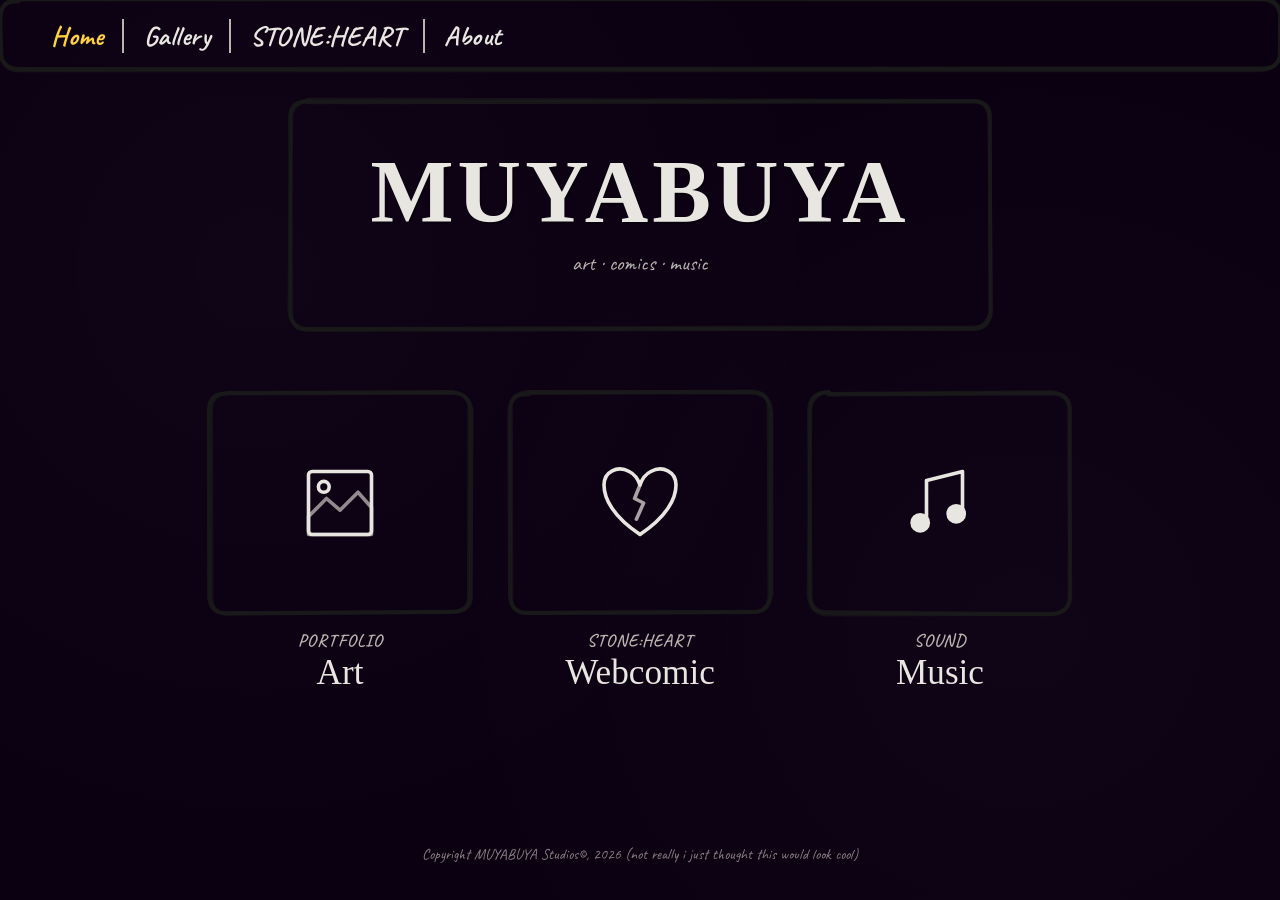
<file: index.html>
<!DOCTYPE html>
<html lang="en">
<head>
  <meta charset="UTF-8">
  <meta name="viewport" content="width=device-width, initial-scale=1.0">
  <title>MUYABUYA</title>
  <link rel="stylesheet" href="css/style.css">
</head>
<body>

  <nav class="site-nav sketch-border">
    <a href="index.html" class="nav-link active">Home</a>
    <a href="portfolio/index.html" class="nav-link">Gallery</a>
    <a href="stone-heart/index.html" class="nav-link">STONE:HEART</a>
    <a href="about.html" class="nav-link">About</a>
  </nav>

  <div class="hero-wrap">
    <div class="hero-card sketch-border">
      <div class="content">
        <h1>MUYABUYA</h1>
        <p class="tagline">art &middot; comics &middot; music</p>
      </div>
    </div>
  </div>

  <div class="tiles">

    <a href="portfolio/index.html" class="tile">
      <div class="tile-box sketch-border">
        <div class="content">
          <svg class="tile-icon" viewBox="0 0 100 100" fill="none" stroke="var(--ink)" stroke-width="4" stroke-linecap="round" stroke-linejoin="round">
            <rect x="15" y="15" width="70" height="70" rx="4"/>
            <path d="M15 65 L35 45 L50 58 L70 38 L85 55 L85 85 L15 85 Z" opacity="0.6"/>
            <circle cx="32" cy="32" r="6"/>
          </svg>
        </div>
      </div>
      <div class="tile-eyebrow">Portfolio</div>
      <div class="tile-label">Art</div>
    </a>

    <a href="stone-heart/index.html" class="tile">
      <div class="tile-box sketch-border">
        <div class="content">
          <svg class="tile-icon" viewBox="0 0 100 100" fill="none" stroke="var(--ink)" stroke-width="4" stroke-linecap="round" stroke-linejoin="round">
            <path d="M50 85 C20 65 10 45 10 30 C10 15 25 8 38 15 C44 18 48 24 50 30 C52 24 56 18 62 15 C75 8 90 15 90 30 C90 45 80 65 50 85 Z"/>
            <path d="M50 30 L44 45 L54 50 L46 68" opacity="0.7"/>
          </svg>
        </div>
      </div>
      <div class="tile-eyebrow">STONE:HEART</div>
      <div class="tile-label">Webcomic</div>
    </a>

    <a href="music/index.html" class="tile">
      <div class="tile-box sketch-border">
        <div class="content">
          <svg class="tile-icon" viewBox="0 0 100 100" fill="none" stroke="var(--ink)" stroke-width="4" stroke-linecap="round" stroke-linejoin="round">
            <path d="M35 70 L35 25 L75 15 L75 60" />
            <circle cx="28" cy="72" r="11" fill="var(--ink)" stroke="none"/>
            <circle cx="68" cy="62" r="11" fill="var(--ink)" stroke="none"/>
          </svg>
        </div>
      </div>
      <div class="tile-eyebrow">Sound</div>
      <div class="tile-label">Music</div>
    </a>

  </div>

  <footer>
    <p>Copyright MUYABUYA Studios&copy;, 2026 (not really i just thought this would look cool)</p>
  </footer>

  <script src="js/sketch-borders.js"></script>
</body>
</html>
</file>
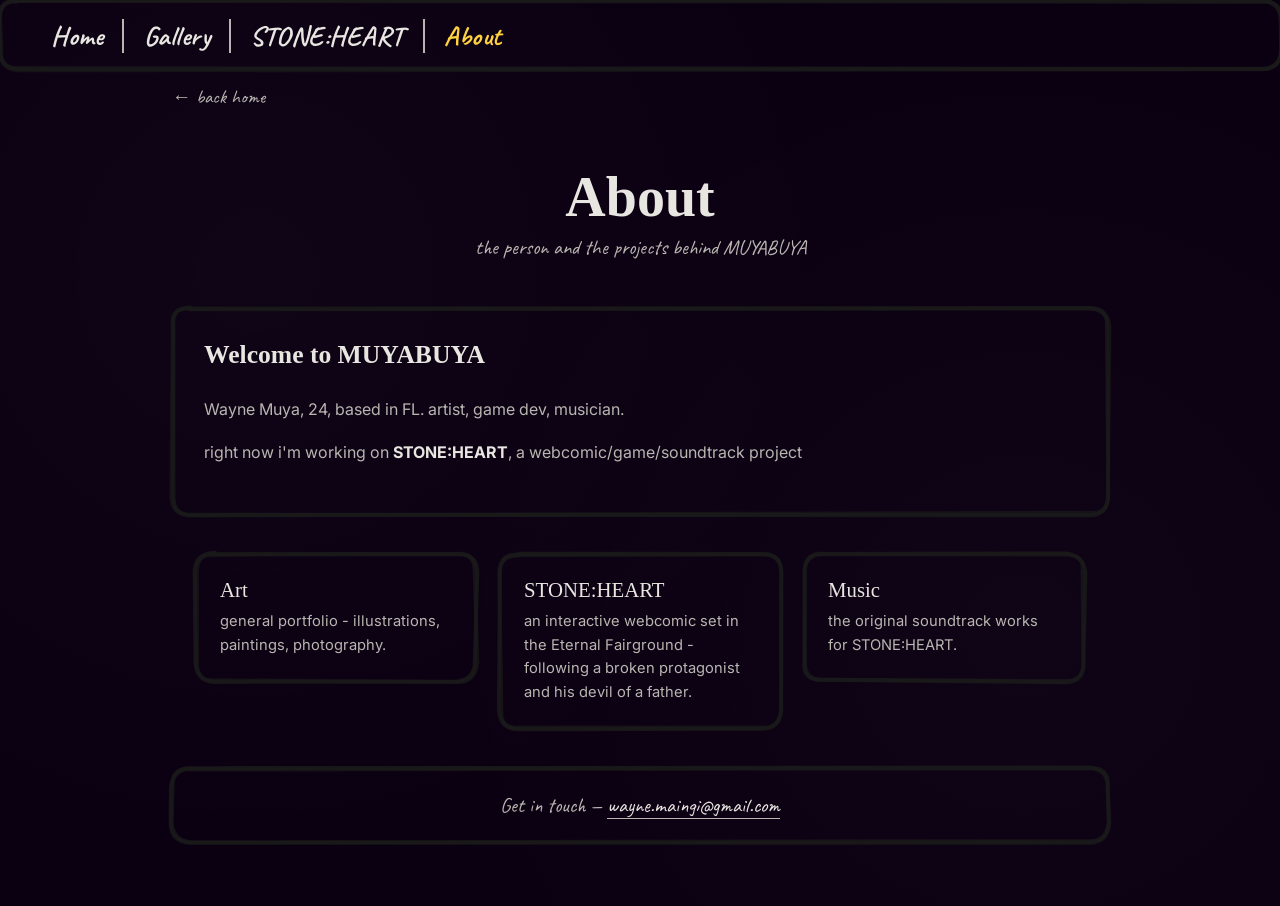
<file: about.html>
<!DOCTYPE html>
<html lang="en">
<head>
  <meta charset="UTF-8">
  <meta name="viewport" content="width=device-width, initial-scale=1.0">
  <title>About &mdash; MUYABUYA</title>
  <link rel="stylesheet" href="css/style.css">
</head>
<body>

  <nav class="site-nav sketch-border">
    <a href="index.html" class="nav-link">Home</a>
    <a href="portfolio/index.html" class="nav-link">Gallery</a>
    <a href="stone-heart/index.html" class="nav-link">STONE:HEART</a>
    <a href="about.html" class="nav-link active">About</a>
  </nav>

  <div class="page-wrap">
    <a href="index.html" class="back-link">&larr; back home</a>

    <div class="page-header">
      <h2>About</h2>
      <p>the person and the projects behind MUYABUYA</p>
    </div>

    <!-- Bio block -->
    <div class="sketch-border" style="margin-bottom:2.5rem;">
      <div class="content" style="padding:2rem;">
        <h3 style="font-family:'Permanent Marker',cursive; font-size:1.6rem; margin-top:0;">Welcome to MUYABUYA</h3>
        <p style="line-height:1.7; color:var(--ink-dim);">
          Wayne Muya, 24, based in FL. artist, game dev, musician. </p>
        <p style="line-height:1.7; color:var(--ink-dim);">
          right now i'm working on <strong style="color:var(--ink);">STONE:HEART</strong>,
          a webcomic/game/soundtrack project
        </p>
      </div>
    </div>

    <!-- Project overview cards -->
    <div style="display:flex; flex-wrap:wrap; gap:1.5rem; justify-content:center; margin-bottom:2.5rem;">

      <a href="portfolio/index.html" style="text-decoration:none; width:280px;">
        <div class="sketch-border">
          <div class="content" style="padding:1.5rem;">
            <span style="font-family:'Permanent Marker',cursive; font-size:1.3rem; color:var(--ink);">Art</span>
            <p style="color:var(--ink-dim); font-size:0.92rem; line-height:1.6; margin:0.5rem 0 0;">
              general portfolio - illustrations, paintings, photography.
            </p>
          </div>
        </div>
      </a>

      <a href="stone-heart/index.html" style="text-decoration:none; width:280px;">
        <div class="sketch-border">
          <div class="content" style="padding:1.5rem;">
            <span style="font-family:'Permanent Marker',cursive; font-size:1.3rem; color:var(--ink);">STONE:HEART</span>
            <p style="color:var(--ink-dim); font-size:0.92rem; line-height:1.6; margin:0.5rem 0 0;">
              an interactive webcomic set in the Eternal Fairground - following a broken protagonist and his devil of a father.
            </p>
          </div>
        </div>
      </a>

      <a href="music/index.html" style="text-decoration:none; width:280px;">
        <div class="sketch-border">
          <div class="content" style="padding:1.5rem;">
            <span style="font-family:'Permanent Marker',cursive; font-size:1.3rem; color:var(--ink);">Music</span>
            <p style="color:var(--ink-dim); font-size:0.92rem; line-height:1.6; margin:0.5rem 0 0;">
             the original soundtrack works for STONE:HEART.
            </p>
          </div>
        </div>
      </a>

    </div>

    <!-- Contact -->
    <div class="sketch-border">
      <div class="content" style="padding:1.5rem 2rem; text-align:center;">
        <span style="font-family:'Caveat',cursive; font-size:1.3rem; color:var(--ink-dim);">
          Get in touch &mdash; <a href="mailto:wayne.maingi@gmail.com" style="color:var(--ink); border-bottom:1px solid var(--ink-dim);">wayne.maingi@gmail.com</a>
        </span>
      </div>
    </div>

  </div>

  <script src="js/sketch-borders.js"></script>
</body>
</html>
</file>
<file: css/style.css>
@import url('https://fonts.googleapis.com/css2?family=Permanent+Marker&family=Caveat:wght@600;700&family=Inter:wght@400;500;600&display=swap');

@font-face {
  font-family: 'MuyaBuya';
  src: url('../assets/fonts/MuyaBuya.ttf') format('truetype');
  font-weight: normal;
  font-style: normal;
  font-display: swap;
}

:root {
  --bg: #0B0012;
  --bg-dark: #220436;
  --ink: #e8e6e0;
  --ink-dim: #b8b6b0;
  --marker: #1a1a1a;
  --marker-light: #242424;
  --paper-noise: rgba(255,255,255,0.02);
}

* {
  box-sizing: border-box;
}

html, body {
  margin: 0;
  padding: 0;
  background: var(--bg);
  color: var(--ink);
  font-family: 'Inter', sans-serif;
  min-height: 100vh;
}

body {
  background-image:
    radial-gradient(circle at 20% 30%, var(--paper-noise) 0%, transparent 50%),
    radial-gradient(circle at 80% 70%, var(--paper-noise) 0%, transparent 50%);
}

a {
  color: inherit;
  text-decoration: none;
}

.sketch-border {
  position: relative;
}

.sketch-border svg.border-svg {
  position: absolute;
  inset: -6px;
  width: calc(100% + 12px);
  height: calc(100% + 12px);
  pointer-events: none;
  z-index: 1;
}

.sketch-border .content {
  position: relative;
  z-index: 2;
}

.site-nav {
  display: flex;
  align-items: center;
  justify-content: flex-start;
  gap: 0;
  padding: 1.2rem 2rem 1rem;
  position: relative;
}

.site-nav .nav-underline {
  position: absolute;
  left: 0;
  right: 0;
  bottom: 0.3rem;
  height: 6px;
}

.nav-link {
  font-family: 'Caveat', cursive;
  font-weight: 700;
  font-size: 1.7rem;
  padding: 0 1.2rem;
  border-right: 2px solid var(--ink-dim);
  letter-spacing: 0.5px;
  transition: color 0.15s ease, transform 0.15s ease;
  display: inline-block;
}

.nav-link:first-child {
  padding-left: 0;
}

.nav-link:last-child {
  border-right: none;
}

.nav-link:hover {
  color: #ffd23f;
  transform: rotate(-2deg);
}

.nav-link.active {
  color: #ffd23f;
}

.hero-wrap {
  display: flex;
  justify-content: center;
  padding: 2rem 2rem 3rem;
}

.hero-card {
  width: min(700px, 90%);
  padding: 2.5rem 2rem 2rem;
  text-align: center;
}

.hero-card h1 {
  font-family: 'Permanent Marker', cursive;
  font-size: clamp(2.8rem, 8vw, 5.5rem);
  margin: 0;
  letter-spacing: 4px;
  color: var(--ink);
  text-shadow: 2px 2px 0 rgba(0,0,0,0.3);
}

.hero-card .tagline {
  font-family: 'Caveat', cursive;
  font-size: 1.3rem;
  color: var(--ink-dim);
  margin-top: 0.5rem;
}

.tiles {
  display: flex;
  flex-wrap: wrap;
  justify-content: center;
  gap: 2.5rem;
  padding: 1rem 2rem 4rem;
  max-width: 1100px;
  margin: 0 auto;
}

.tile {
  width: 260px;
  text-align: center;
  cursor: pointer;
}

.tile-box {
  width: 100%;
  height: 220px;
  display: flex;
  align-items: center;
  justify-content: center;
  padding: 1rem;
  transition: transform 0.2s ease;
}

.tile:hover .tile-box {
  transform: translateY(-6px) rotate(-0.5deg);
}

.tile:nth-child(2):hover .tile-box {
  transform: translateY(-6px) rotate(0.5deg);
}

.tile-box .content {
  width: 100%;
  height: 100%;
  display: flex;
  align-items: center;
  justify-content: center;
}

.tile-icon {
  width: 90px;
  height: 90px;
}

.tile-eyebrow {
  font-family: 'Caveat', cursive;
  font-weight: 600;
  font-size: 1.1rem;
  color: var(--ink-dim);
  margin: 1rem 0 0.1rem;
  letter-spacing: 1px;
  text-transform: uppercase;
}

.tile-label {
  font-family: 'Permanent Marker', cursive;
  font-size: 2.2rem;
  color: var(--ink);
}

.page-wrap {
  max-width: 1000px;
  margin: 0 auto;
  padding: 1rem 2rem 4rem;
}

.page-header {
  text-align: center;
  margin: 2rem 0 3rem;
}

.page-header h2 {
  font-family: 'Permanent Marker', cursive;
  font-size: clamp(2.2rem, 6vw, 3.5rem);
  margin: 0;
}

.page-header p {
  font-family: 'Caveat', cursive;
  font-size: 1.3rem;
  color: var(--ink-dim);
  margin-top: 0.3rem;
}

.back-link {
  display: inline-block;
  font-family: 'Caveat', cursive;
  font-size: 1.2rem;
  margin-bottom: 1.5rem;
  color: var(--ink-dim);
}

.back-link:hover {
  color: #ffd23f;
}

.placeholder-note {
  font-family: 'Inter', sans-serif;
  font-size: 0.95rem;
  color: var(--ink-dim);
  text-align: center;
  border-top: 2px dashed var(--ink-dim);
  margin-top: 3rem;
  padding-top: 2rem;
}

/* ---------- Footer ---------- */
footer {
  text-align: center;
  margin-top: 3rem;
  padding-top: 1.5rem;
}

footer p {
  font-family: 'Caveat', cursive;
  font-size: 0.95rem;
  color: var(--ink-dim);
  opacity: 0.7;
}

/* ---------- Site-wide music player ---------- */
#site-player {
  position: fixed;
  bottom: 1.2rem;
  right: 1.2rem;
  z-index: 50;
  background: var(--bg-dark);
  max-width: 280px;
}

.player-content-wrap {
  display: flex;
  flex-direction: column;
  gap: 0.4rem;
  padding: 0.7rem 1rem;
}

.player-row {
  display: flex;
  align-items: center;
  gap: 0.6rem;
}

.player-btn {
  background: none;
  border: none;
  color: var(--ink);
  width: 28px;
  height: 28px;
  padding: 0;
  cursor: pointer;
  display: flex;
  align-items: center;
  justify-content: center;
  flex-shrink: 0;
  transition: color 0.15s ease, transform 0.15s ease;
}

.player-btn svg {
  width: 100%;
  height: 100%;
}

.player-btn:hover {
  color: #ffd23f;
  transform: scale(1.1);
}

.player-btn:disabled {
  cursor: default;
}

.player-btn:disabled:hover {
  color: var(--ink);
  transform: none;
}

.btn-play {
  width: 32px;
  height: 32px;
}

.player-track {
  font-family: 'Caveat', cursive;
  font-size: 1.05rem;
  color: var(--ink-dim);
  white-space: nowrap;
  overflow: hidden;
  text-overflow: ellipsis;
  max-width: 130px;
}

/* ---------- Player progress bar ---------- */
.player-progress-row {
  display: flex;
  align-items: center;
  gap: 0.5rem;
}

.player-time {
  font-family: 'Inter', sans-serif;
  font-size: 0.7rem;
  color: var(--ink-dim);
  flex-shrink: 0;
  min-width: 2.4em;
  text-align: center;
}

.player-progress-track {
  flex: 1;
  height: 4px;
  background: rgba(255, 255, 255, 0.12);
  border-radius: 2px;
  overflow: hidden;
}

.player-progress-fill {
  height: 100%;
  width: 0%;
  background: #ffd23f;
  border-radius: 2px;
  transition: width 0.15s linear;
}

/* ---------- Gallery / artwork tiles ---------- */
.gallery-grid {
  display: flex;
  flex-wrap: wrap;
  gap: 1.5rem;
  justify-content: center;
}

.art-tile {
  width: 220px;
  height: 220px;
  overflow: hidden;
}

.art-tile .content {
  width: 100%;
  height: 100%;
  overflow: hidden;
}

.art-tile img {
  display: block;
  width: 100%;
  height: 100%;
  object-fit: cover;
  object-position: center;
}

.art-tile .placeholder-text {
  width: 100%;
  height: 100%;
  display: flex;
  align-items: center;
  justify-content: center;
  color: var(--ink-dim);
  font-family: 'Caveat', cursive;
  font-size: 1.1rem;
  text-align: center;
  padding: 1rem;
}

/* ---------- Lightbox ---------- */
#lightbox-overlay {
  position: fixed;
  inset: 0;
  background: rgba(20, 20, 20, 0.92);
  z-index: 200;
  display: flex;
  align-items: center;
  justify-content: center;
  opacity: 0;
  visibility: hidden;
  transition: opacity 0.2s ease;
}

#lightbox-overlay.open {
  opacity: 1;
  visibility: visible;
}

.lightbox-stage {
  max-width: 90vw;
  max-height: 88vh;
  display: flex;
  flex-direction: column;
  align-items: center;
  gap: 0.8rem;
}

.lightbox-img {
  max-width: 90vw;
  max-height: 80vh;
  width: auto;
  height: auto;
  object-fit: contain;
  box-shadow: 0 10px 40px rgba(0,0,0,0.5);
  border-radius: 4px;
}

.lightbox-caption {
  font-family: 'Caveat', cursive;
  font-size: 1.2rem;
  color: var(--ink-dim);
  text-align: center;
  max-width: 70vw;
}

.lightbox-close {
  position: absolute;
  top: 1.2rem;
  right: 1.5rem;
  background: none;
  border: none;
  color: var(--ink);
  font-size: 2.5rem;
  line-height: 1;
  cursor: pointer;
  z-index: 210;
  transition: color 0.15s ease, transform 0.15s ease;
}

.lightbox-close:hover {
  color: #ffd23f;
  transform: scale(1.1);
}

.lightbox-nav {
  position: absolute;
  top: 50%;
  transform: translateY(-50%);
  background: none;
  border: none;
  color: var(--ink);
  font-size: 2rem;
  padding: 0.5rem 1rem;
  cursor: pointer;
  z-index: 210;
  display: flex;
  align-items: center;
  transition: color 0.15s ease, transform 0.15s ease;
}

.lightbox-nav:hover {
  color: #ffd23f;
}

.lightbox-prev {
  left: 0.5rem;
}

.lightbox-prev:hover {
  transform: translateY(-50%) translateX(-3px);
}

.lightbox-next {
  right: 0.5rem;
}

.lightbox-next:hover {
  transform: translateY(-50%) translateX(3px);
}

@media (max-width: 600px) {
  .lightbox-close {
    top: 0.8rem;
    right: 1rem;
    font-size: 2rem;
  }
  .lightbox-nav {
    font-size: 1.5rem;
    padding: 0.4rem 0.6rem;
  }
  .lightbox-caption {
    font-size: 1rem;
    max-width: 85vw;
  }
  .nav-link {
    font-size: 1.3rem;
    padding: 0 0.7rem;
  }
  .tile {
    width: 100%;
    max-width: 280px;
  }
  #site-player {
    bottom: 0.8rem;
    right: 0.8rem;
    max-width: calc(100vw - 1.6rem);
  }
  .player-track {
    max-width: 90px;
    font-size: 0.95rem;
  }
}
</file>
